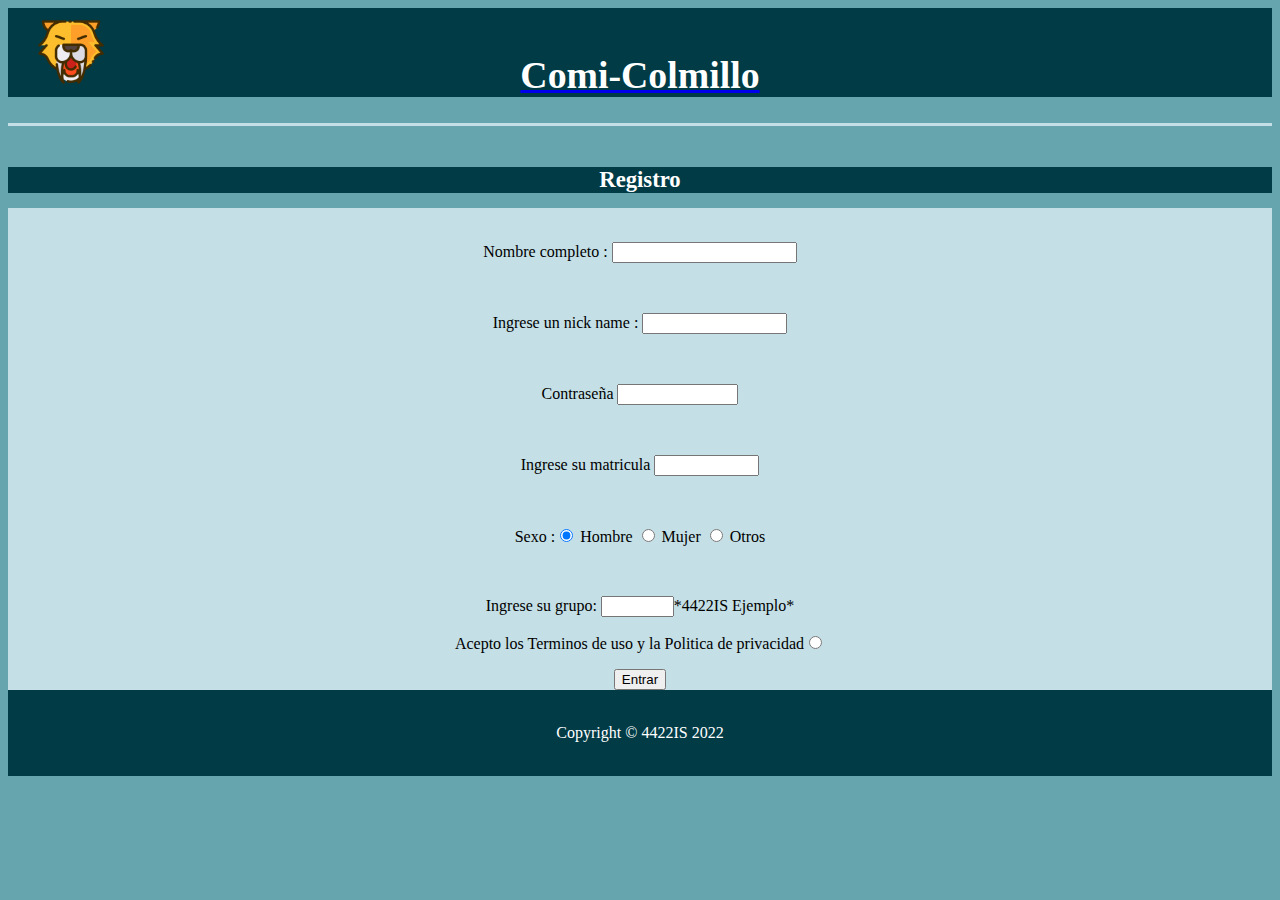
<file: index.html>
<!DOCTYPE html>
<html lang="en">

<head>
    <meta charset="UTF-8">
    <meta http-equiv="X-UA-Compatible" content="IE=edge">
    <meta name="viewport" content="width=device-width, initial-scale=1.0">
    <title>Document</title>
</head>

<body bgcolor="#66A5AD">
    <div style="background-color:#003B46 ; text-align:center; font-size: 0.5cm;">

        <a href="principal.html">
            <img src="recursos/imagenes/tecatillo.png" alt="" style="width: 7%; margin-left: -90%;">
            <h1 style="color: white; margin-top: -3.8%;">Comi-Colmillo</h1>
        </a>
    </div>
    <hr size="3" color="#c4dfe6">
    <br>
    <div style="background-color: #003B46; text-align:center; font-size: 0.3cm;">
        <h1 style="color: white;">Registro</h1>

    </div> 

    <div style="background-color: #c4dfe6; text-align: center;">
        <br>
        <p>Nombre completo : <input type="text" name="nombre" value="" size="" id="nombre"></p>
        <br>
        <p>Ingrese un nick name : <input type="text" name="nombre" value="" size="15" min="4" id="nick-Name" /></p>
        <br>
        <p>Contraseña <input type="password" name="contrasena" value="" size="12" min="6" id="Contra" /></p>
        <br>
        <p>Ingrese su matricula <input type="password" name="matricula" size="10" value="" id="matricula" /></p>
        <br>

        <p>Sexo :<input type="radio" name="sexo" value="hombre" checked="checked" id="1" /> Hombre
            <input type="radio" name="sexo" value="mujer" id="2" /> Mujer
            <input type="radio" name="sexo" value="Otros" id="3" /> Otros
        </p>
        <br>
        <p>Ingrese su grupo: <input type="text" name="carrera" value="" size="6" id="grupo" spellcheck="true">*4422IS Ejemplo* </p>

        <p>Acepto los Terminos de uso y la Politica de privacidad<input type="radio" name="Terminos" value=" false"
                id="terminosDeUso"></p>

        <div style="text-align: center; size: 10%;">
            <a href="home.html">
                <button id="btnentrar" name="Entrar" >Entrar</button>
               
            </a>

            <br>
        </div>

    </div>
    <div style="background-color:#003B46 ; text-align: center;">
        <div>
            <br>
            <p style="color:white">Copyright &copy; 4422IS 2022</p>
            <br>
        </div>
    </div>

</body>
<script src="js/funciones.js"></script>
</html>
</file>
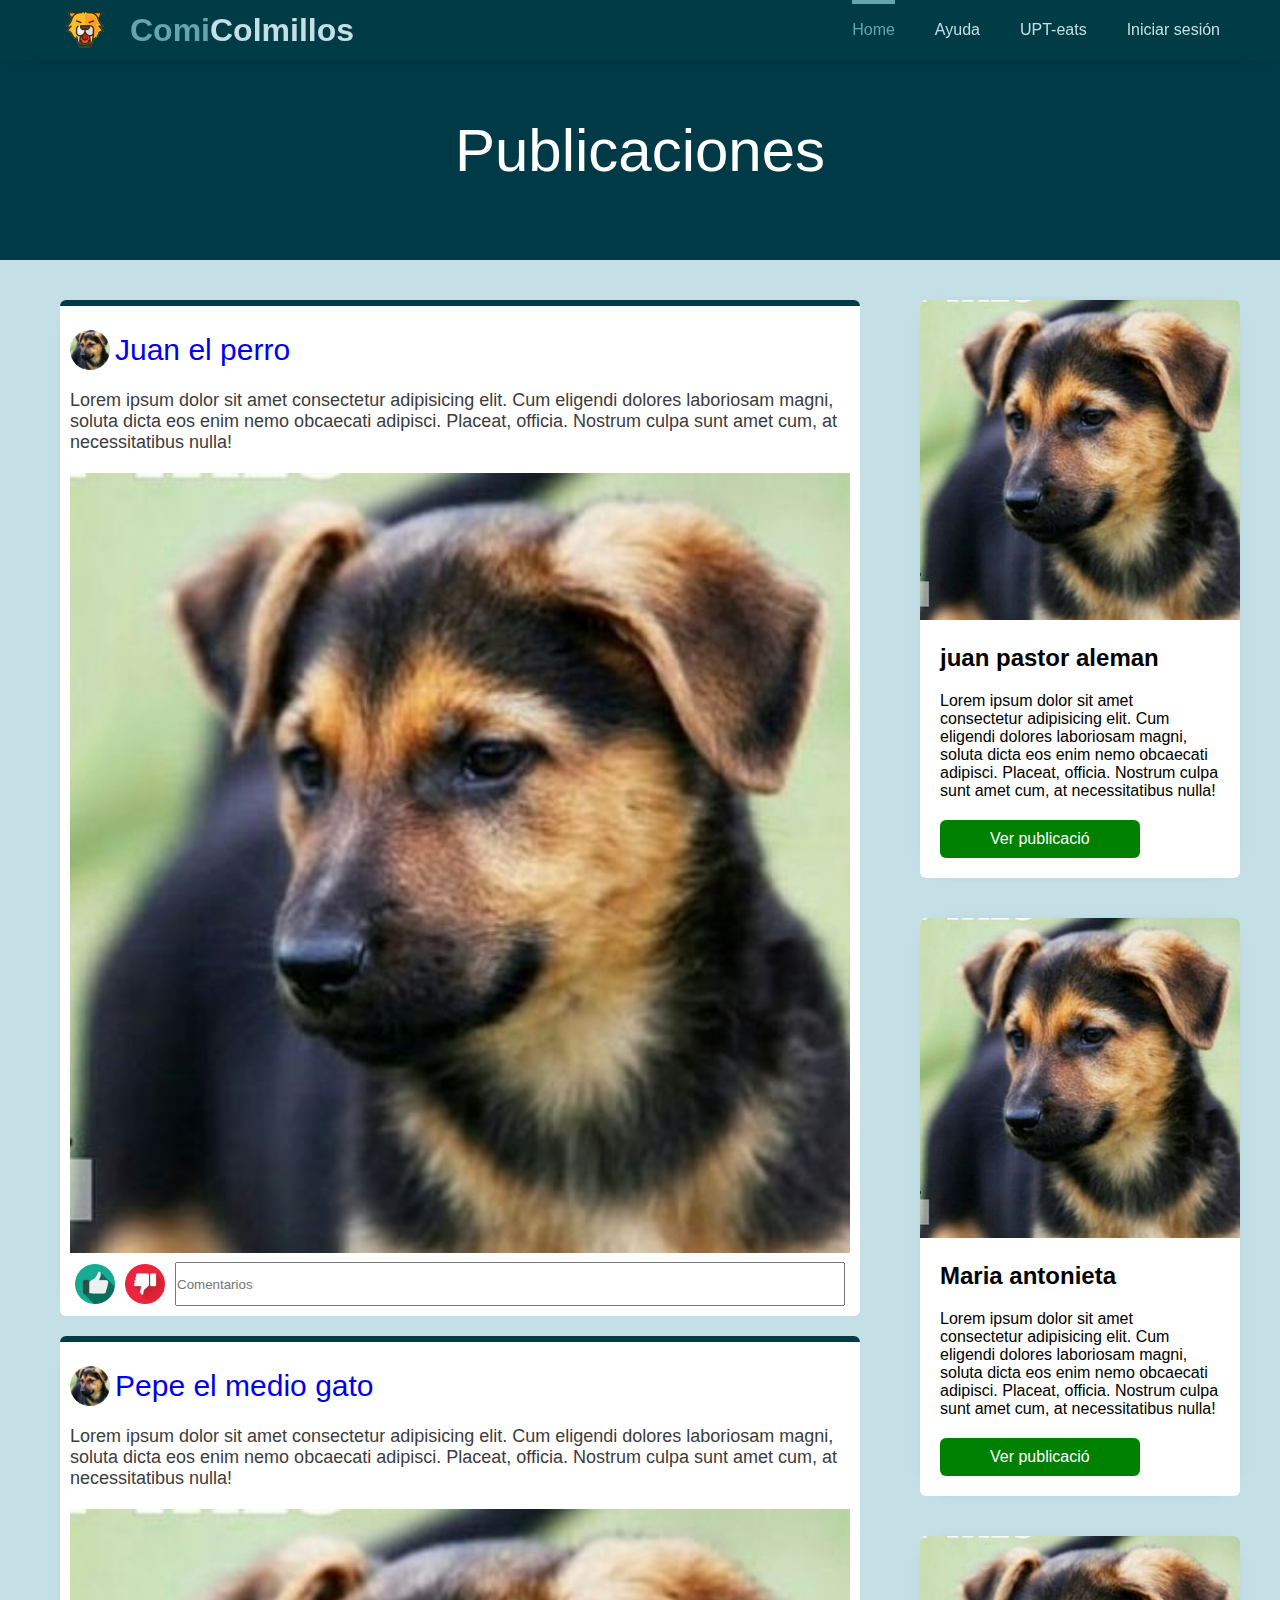
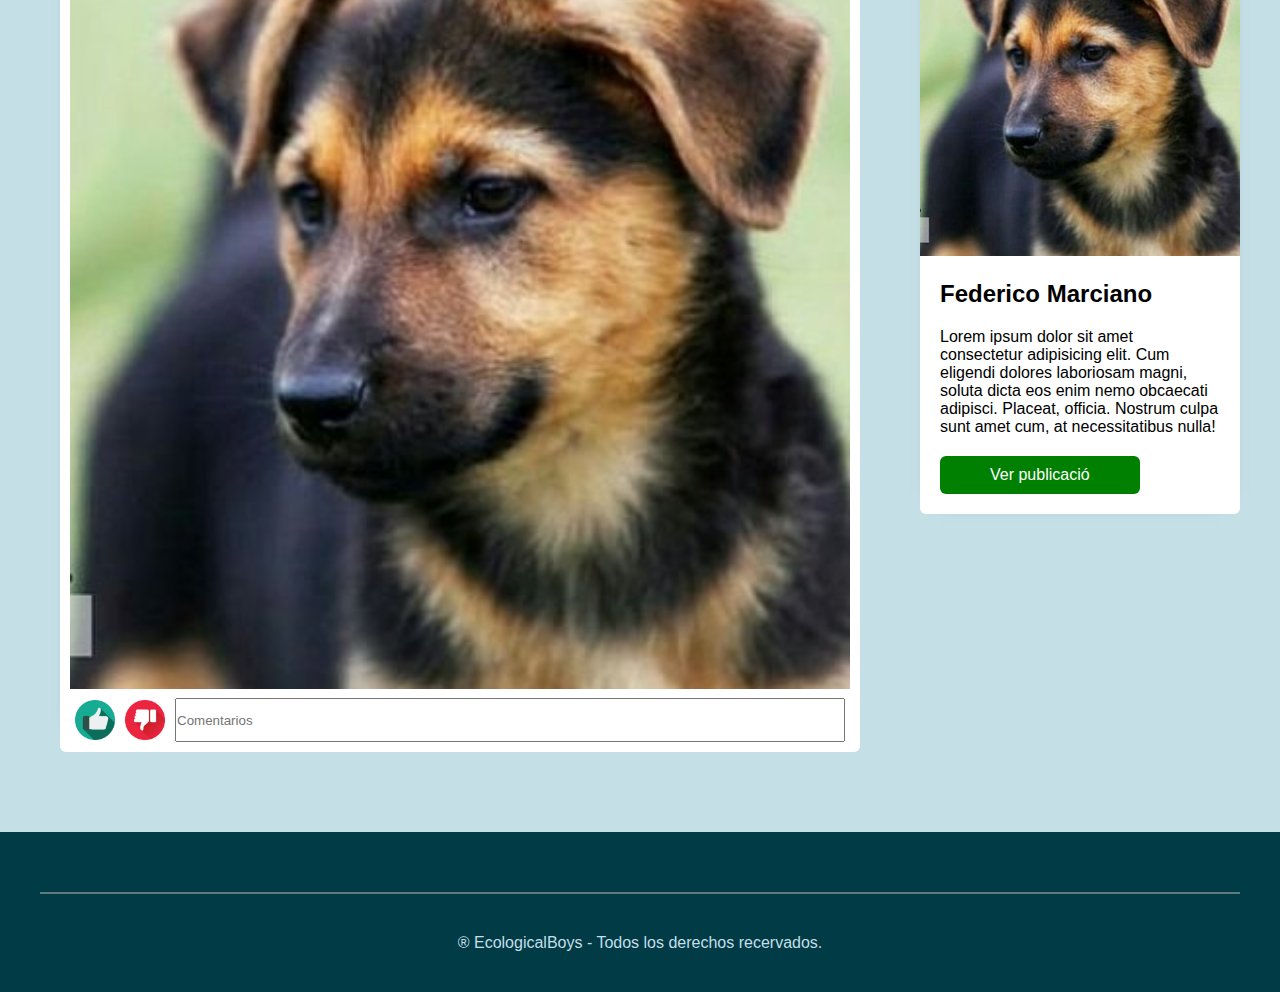
<file: publicaciones/index.html>
<!DOCTYPE html>
<html lang="en">
    <head>
        <meta charset="UTF-8">
        <meta http-equiv="X-UA-Compatible" content="IE=edge">
        <meta name="viewport" content="width=device-width, initial-scale=1.0">
        <link rel="stylesheet" href="style/styles.css">
        <title>ComiColmillos</title>
    </head>
    <body>
        <main>
            <!--Encabezado-->
            <header>
                <div class="encabezado">  
                    <div class="logo">  
                        <img class="imglogo" src="assets/logo.png" alt="">        
                        <a href="index.html"><h1>Comi<b>Colmillos</b></h1></a>
                    </div>       
                    <div class="menu" id="aparecerMenu">       
                        <nav>
                            <ul>
                                <li class="seleccion">
                                    <a class="textoSeleccion" href="index.html">Home</a>
                                </li>        
                                <li>
                                    <a href="ayuda.html">Ayuda</a>
                                </li>        
                                <li>
                                    <a href="eats.html">UPT-eats</a>
                                </li>                               
                                <li>
                                    <a href="login.html">Iniciar sesión</a>
                                </li>        
                            </ul>
                        </nav>       
                    </div>
                </div>
                <div id="iconoMenu">
                    <i class="fa-solid fa-bars"></i>
                </div>
            </header>            
            <!--Portada-->
            <div class="portada">
                <div class="info">
                    <h1>Publicaciones</h1>
                </div>
            </div>
            <!--Publicaciones-->
            <div class="publicaciones">
                <section>
                    <article>
                        <div class="publicacion">
                            <a class="perfil" href="#">
                                <img class="fotoperfil" src="assets/X4BUBLBf_400x400.jpg" alt="">
                                <h2>Juan el perro</h2>
                            </a>
                            <p>Lorem ipsum dolor sit amet consectetur adipisicing elit. Cum eligendi dolores 
                                laboriosam magni, soluta dicta eos enim nemo obcaecati adipisci. Placeat, officia. 
                                Nostrum culpa sunt amet cum, at necessitatibus nulla!</p>
                            <img src="assets/X4BUBLBf_400x400.jpg" alt="">
                            <div class="reaccion">
                                <img class="like" onclick="like()" src="assets/like.png" alt="">
                                <img class="like" onclick="dislike()" src="assets/dislike.png" alt="">
                                <input type="text" placeholder="Comentarios">
                            </div>
                        </div>
                    </article>
                    <article>
                        <div class="publicacion">
                            <a class="perfil" href="#">
                                <img class="fotoperfil" src="assets/X4BUBLBf_400x400.jpg" alt="">
                                <h2>Pepe el medio gato</h2>
                            </a>
                            <p>Lorem ipsum dolor sit amet consectetur adipisicing elit. Cum eligendi dolores 
                                laboriosam magni, soluta dicta eos enim nemo obcaecati adipisci. Placeat, officia. 
                                Nostrum culpa sunt amet cum, at necessitatibus nulla!</p>
                            <img src="assets/X4BUBLBf_400x400.jpg" alt="">
                            <div class="reaccion">
                                <img class="like" onclick="like()" src="assets/like.png" alt="">
                                <img class="like" onclick="dislike()" src="assets/dislike.png" alt="">
                                <input type="text" placeholder="Comentarios">
                            </div>
                        </div>
                    </article>
                </section>
                <!--Relacionados-->
                <div class="relacionados"> 
                    <aside>
                        <img src="assets/X4BUBLBf_400x400.jpg" alt="">
                        <h2>juan pastor aleman</h2>
                        <p>Lorem ipsum dolor sit amet consectetur adipisicing elit. Cum eligendi dolores 
                            laboriosam magni, soluta dicta eos enim nemo obcaecati adipisci. Placeat, officia. 
                            Nostrum culpa sunt amet cum, at necessitatibus nulla!</p>
                        <a href="#"><button>Ver publicació</button></a>
                        
                    </aside>

                    <aside>
                        <img src="assets/X4BUBLBf_400x400.jpg" alt="">
                        <h2>Maria antonieta</h2>
                        <p>Lorem ipsum dolor sit amet consectetur adipisicing elit. Cum eligendi dolores 
                            laboriosam magni, soluta dicta eos enim nemo obcaecati adipisci. Placeat, officia. 
                            Nostrum culpa sunt amet cum, at necessitatibus nulla!</p>
                        <a href="#"><button>Ver publicació</button></a>
                        
                    </aside>

                    <aside>
                        <img src="assets/X4BUBLBf_400x400.jpg" alt="">
                        <h2>Federico Marciano</h2>
                        <p>Lorem ipsum dolor sit amet consectetur adipisicing elit. Cum eligendi dolores 
                            laboriosam magni, soluta dicta eos enim nemo obcaecati adipisci. Placeat, officia. 
                            Nostrum culpa sunt amet cum, at necessitatibus nulla!</p>
                        <a href="#"><button>Ver publicació</button></a>
                        
                    </aside>
                </div>
            </div>
            <!--Pie de página-->
            <div class="piePagina">
                <footer>
                    <hr>
                    <h4>® EcologicalBoys - Todos los derechos recervados.</h4>
                </footer>
            </div>
        </main>
        <script>
            function like(){
                alert("diste like");
            }
            function dislike(){
                alert("diste dislike");
            }
        </script>
    </body>
</html>
</file>
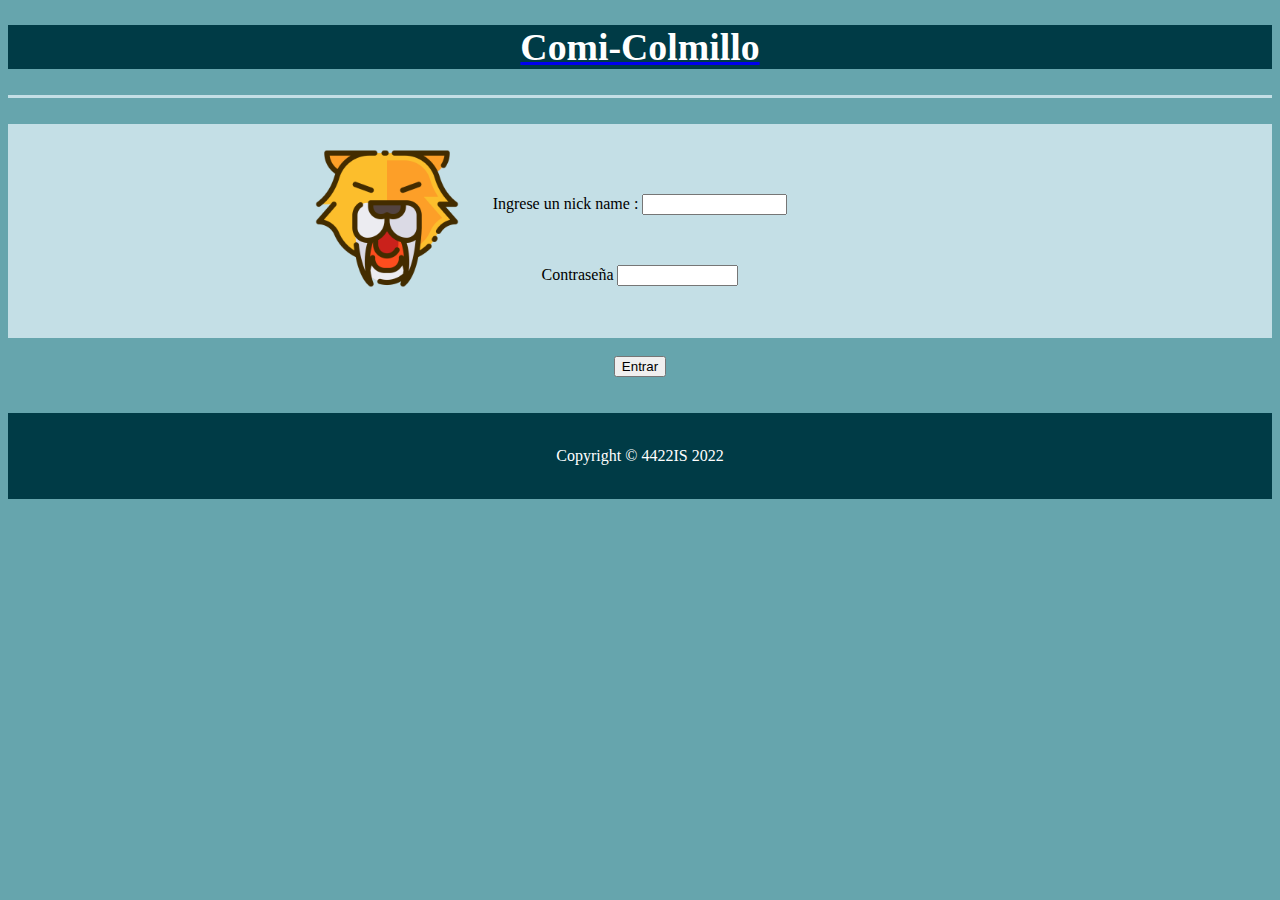
<file: iniciar_secion.html>
<!DOCTYPE html>
<html lang="en">

<head>
    <meta charset="UTF-8">
    <meta http-equiv="X-UA-Compatible" content="IE=edge">
    <meta name="viewport" content="width=device-width, initial-scale=1.0">
    <title>Document</title>
</head>

<body bgcolor="#66A5AD">
    <div style="background-color:#003B46 ; text-align:center; font-size: 0.5cm;">
        <a href="principal.html">
            <h1 style="color: white;">Comi-Colmillo</h1>

        </a>

    </div>
    <hr size="3" color="#c4dfe6">
    <br>
    <div style="background-color: #c4dfe6; text-align: center;">
        <div style=" margin-right: 40%;">
            <img src="recursos/imagenes/tecatillo.png" alt="" style="width: 25%;">
        </div>
        <div style="margin-top: -11%;">
            <p>Ingrese un nick name : <input type="text" name="nombre" value="" size="15" min="4" id="NN"/></p>
            <br>
            <p>Contraseña <input type="password" name="contrasena" value="" size="12" min="6" id="Con" /></p>
            <br>
            <br>
        </div>

    </div>
    <br>
    <div style="text-align: center; size: 10%;">
        <a href="home.html">
            <input type="button" name="buscar" value="Entrar" id="bEntrar" />
        </a>

        <br>

    </div>
    <br>
    <br>
    <div style="background-color:#003B46 ; text-align: center;">
        <div>
            <br>
            <p style="color:white">Copyright &copy; 4422IS 2022</p>
            <br>
        </div>
    </div>
</body>
<script src="js/funciones.js"></script>

</html>
</file>
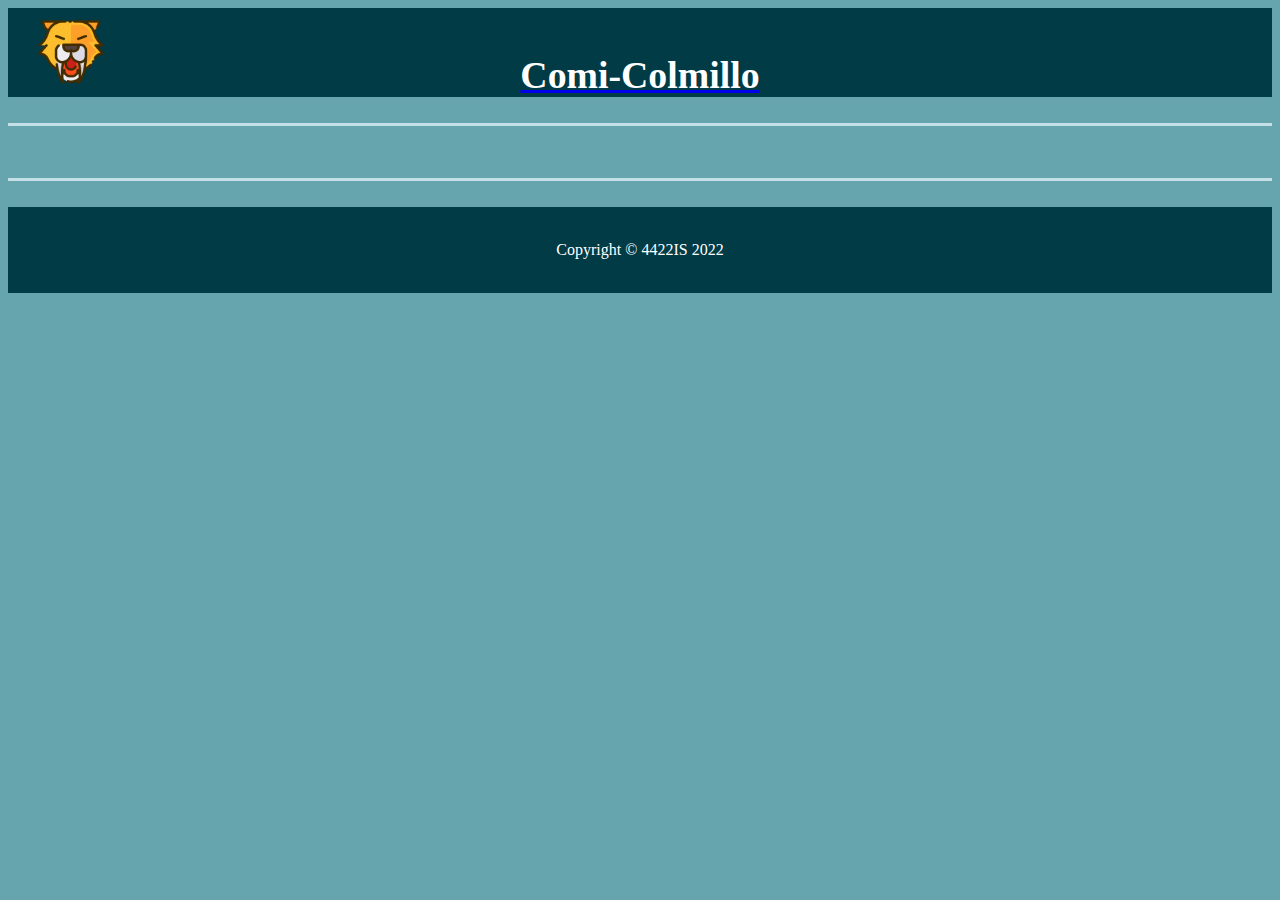
<file: perfil_uptayuda.html>
<!DOCTYPE html>
<html lang="en">

<head>
    <meta charset="UTF-8">
    <meta http-equiv="X-UA-Compatible" content="IE=edge">
    <meta name="viewport" content="width=device-width, initial-scale=1.0">
    <title>Document</title>
</head>

<body bgcolor="#66A5AD">
    <div style="background-color:#003B46 ; text-align:center; font-size: 0.5cm;">
        <a href="home.html">
            <img src="recursos/imagenes/tecatillo.png" alt="" style="width: 7%; margin-left: -90%;">
            <h1 style="color: white; margin-top: -3.8%;">Comi-Colmillo</h1>
        </a>
    </div>

    </div>
    <hr size="3" color="#c4dfe6">
    <br>
    <br>
    <div style="width: 10%;">
       

    </div>
    


    <hr size="3" color="#c4dfe6">
    <br>
    <div style="background-color:#003B46 ; text-align: center;">
        <div>
            <br>
            <p style="color:white">Copyright &copy; 4422IS 2022</p>
            <br>
        </div>
    </div>

    <div>

    </div>
</body>

</html>
</file>
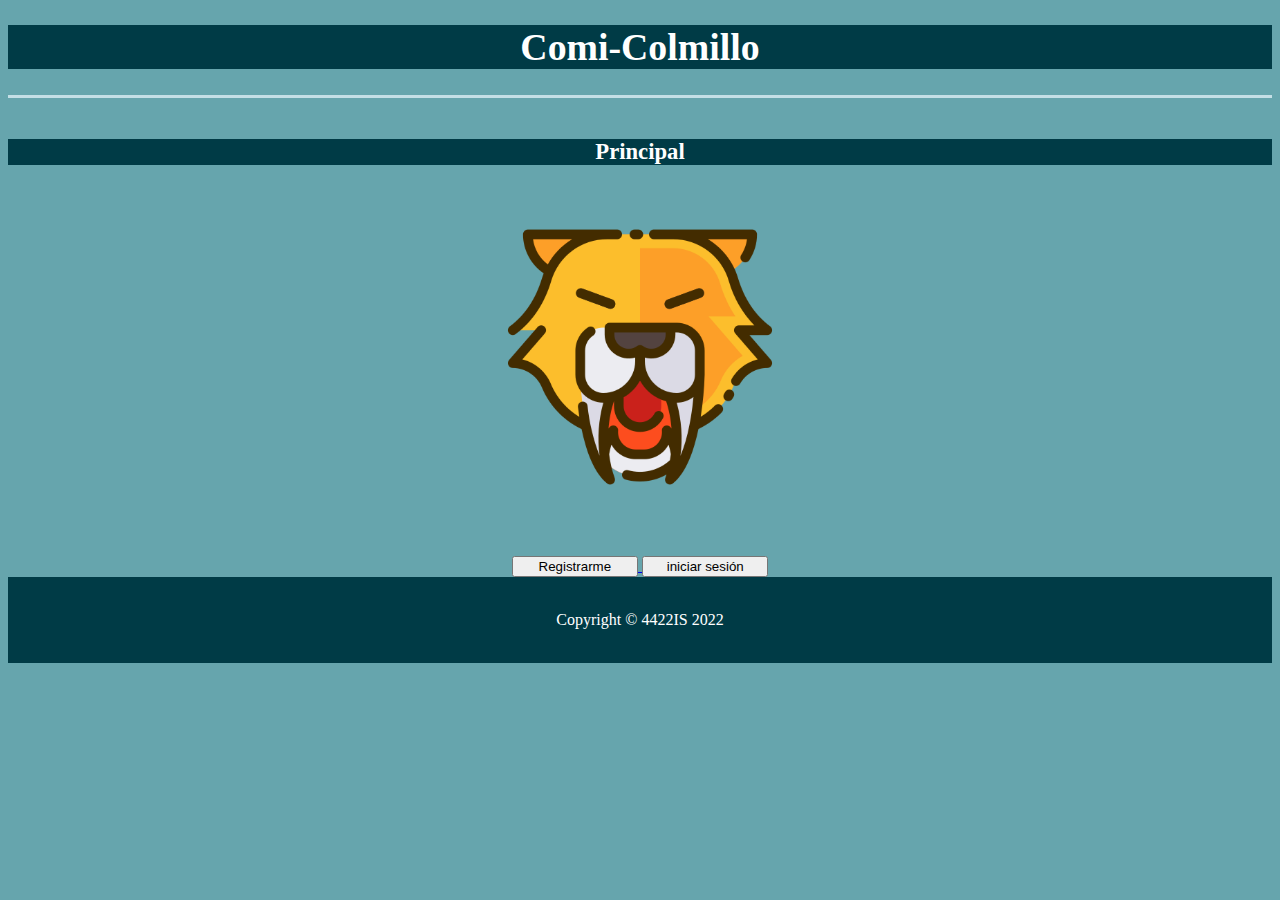
<file: principal.html>
<!DOCTYPE html>
<html lang="en">

<head>
    <meta charset="UTF-8">
    <meta http-equiv="X-UA-Compatible" content="IE=edge">
    <meta name="viewport" content="width=device-width, initial-scale=1.0">
    <title>Document</title>
</head>

<body bgcolor="#66A5AD">
    <div style="background-color:#003B46 ; text-align:center; font-size: 0.5cm;">
        <h1 style="color: white;">Comi-Colmillo</h1>

    </div>
    <hr size="3" color="#c4dfe6">
    <br>
    <div style="background-color: #003B46; text-align:center; font-size: 0.3cm;">
        <h1 style="color: white;">Principal</h1>

    </div>
    <div title="escudo" style="text-align: center; ">
        <img src="recursos/imagenes/tecatillo.png" alt="" title="logotipo" style="width: 28%;">

    </div>


    <div style="text-align: center;">
        <br>
        <a href="index.html">
            <button style="width: 10%;"> Registrarme</button>
        </a>

        <a href="iniciar_secion.html">
            <button style="width: 10%; ">iniciar sesión</button>
        </a>
    </div>
    <div style="background-color:#003B46 ; text-align: center;">
        <div>
            <br>
            <p style="color:white">Copyright &copy; 4422IS 2022</p>
            <br>
        </div>
    </div>
</body>
<script src="js/funciones.js"></script>

</html>
</file>
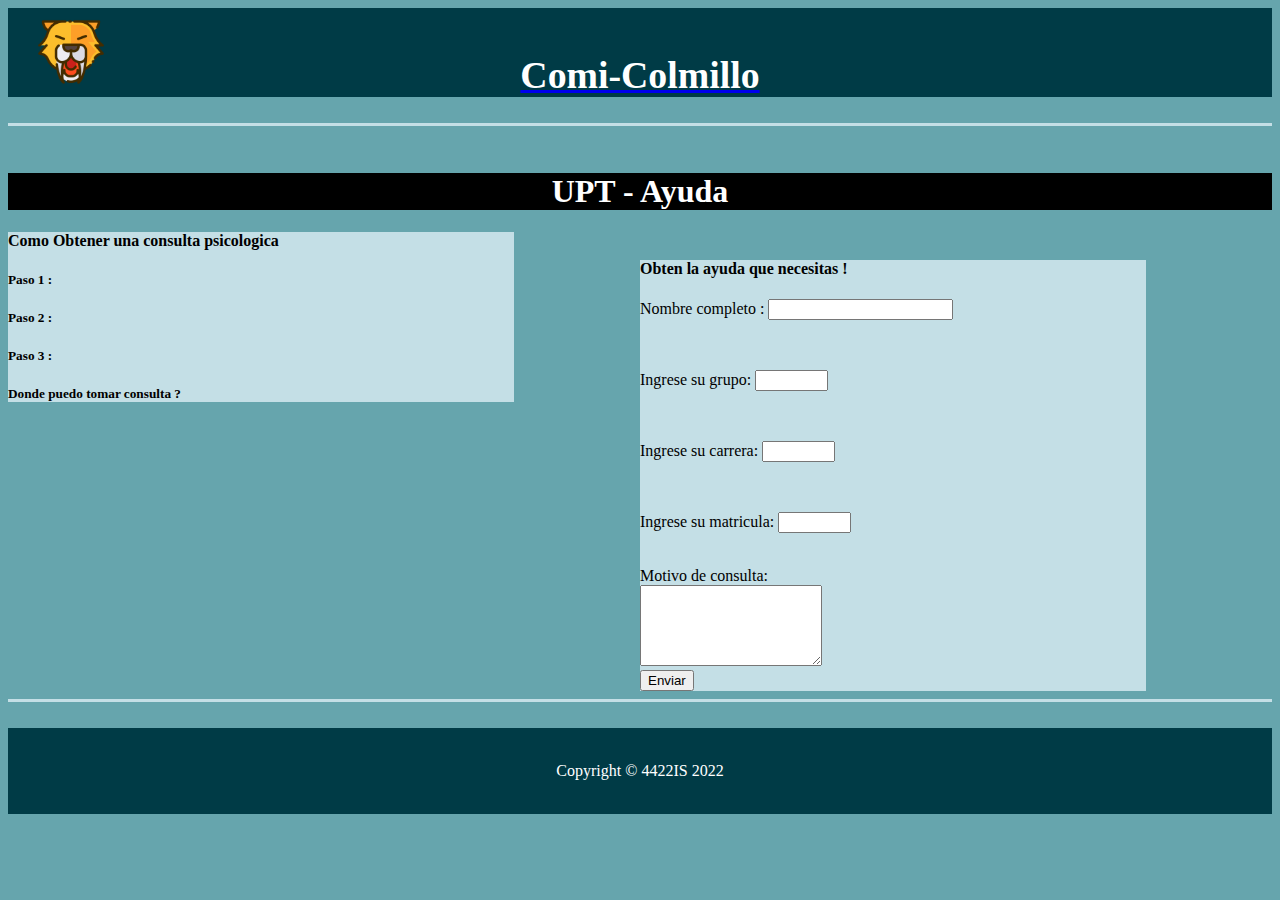
<file: uptayuda.html>
<!DOCTYPE html>
<html lang="en">
<head>
    <meta charset="UTF-8">
    <meta http-equiv="X-UA-Compatible" content="IE=edge">
    <meta name="viewport" content="width=device-width, initial-scale=1.0">
    <title>Document</title>
</head>
<body bgcolor="#66A5AD">
    <div style="background-color:#003B46 ; text-align:center; font-size: 0.5cm;">
        <a href="home.html">
            <img src="recursos/imagenes/tecatillo.png" alt="" style="width: 7%; margin-left: -90%;">
            <h1 style="color: white; margin-top: -3.8%;">Comi-Colmillo</h1>
        </a>
    </div>

    </div>
    <hr size="3" color="#c4dfe6">
    <br>
    <div style="background-color: black; text-align: center;">
        <h1 style="color: white;">UPT - Ayuda</h1>
    </div>

    <div style="background-color: #c4dfe6 ; width: 40%; height: 60%; margin-left: 20 %;">
        <h4>Como Obtener una consulta psicologica </h4>
        <p></p>
        <h5>Paso 1 :</h5>
        <p></p>
        <h5>Paso 2 :</h5>
        <p></p>
        <h5>Paso 3 : </h5>
        <p></p>
        <h5>Donde puedo tomar consulta ?</h5>
        <p></p>

    </div>
    
    <div style="background-color: #c4dfe6 ; width: 40%; height: auto; margin-left: 50%; margin-top: -13%;">
        <h4>Obten la ayuda que necesitas !</h4>
        <p>Nombre completo : <input type="text" name="nombre" value="" size="" id="nombre"></p>
        <br>
        <p>Ingrese su grupo: <input type="text" name="carrera" value="" size="6" id="grupo" spellcheck="true"></p>
        <br>
        <p>Ingrese su carrera: <input type="text" name="carrera" value="" size="6" id="grupo" spellcheck="true"></p>
        <br>
        <p>Ingrese su matricula: <input type="text" name="carrera" value="" size="6" id="grupo" spellcheck="true"></p>
        <br>
        <label for="descripcion">Motivo de consulta:</label> <br />
        <textarea id="descripcion" name="descripcion" cols="20" rows="5"></textarea>
        <br>
        <a href="perfil_uptayuda.html">
            <button style="text-align: right ;">Enviar</button>
        </a>
    


        

    </div>

    <hr size="3" color="#c4dfe6">
    <br>
    <div style="background-color:#003B46 ; text-align: center;">
        <div>
            <br>
            <p style="color:white">Copyright &copy; 4422IS 2022</p>
            <br>
        </div>
    </div>

    <div>
        
    </div>
</body>
</html>
</file>
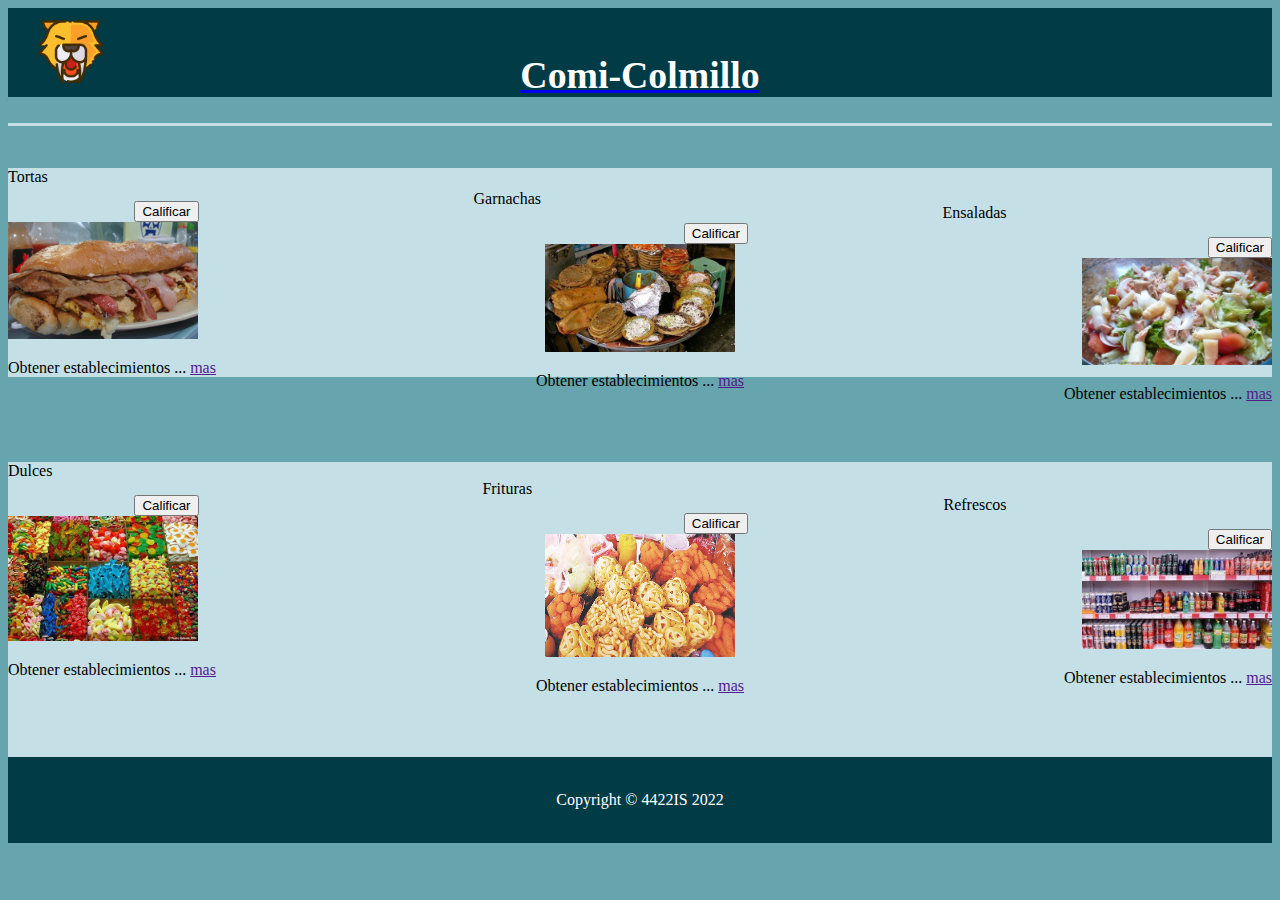
<file: upteats.html>
<!DOCTYPE html>
<html lang="en">

<head>
    <meta charset="UTF-8">
    <meta http-equiv="X-UA-Compatible" content="IE=edge">
    <meta name="viewport" content="width=device-width, initial-scale=1.0">
    <title>Document</title>
</head>

<body bgcolor="#66A5AD">

    <div style="background-color:#003B46 ; text-align:center; font-size: 0.5cm;">
        <a href="home.html">
            <img src="recursos/imagenes/tecatillo.png" alt="" style="width: 7%; margin-left: -90%;">
            <h1 style="color: white; margin-top: -3.8%;">Comi-Colmillo</h1>
        </a>
    </div>


    <hr size="3" color="#c4dfe6">
    <br>
    <!---tortas!--->

    <div style="text-align: left; background-color: #c4dfe6;">
        <div title="reacciones">

            <div style="margin-right: 21%;">
                <p style="left: 10%;">Tortas</p>

            </div>
            <button style="margin-left: 10%; margin-top: -4.1%;">Calificar</button>

        </div>

        <img src="recursos/imagenes/tortas.jpg" alt="" style="width: 15%;">

        <div style="text-align: left;">
            <p style="left: -10%;">
                Obtener establecimientos ...
                <a href="">mas</a>
            </p>

        </div>

    </div>
    <!---garnachas!--->

    <div style="text-align: center; margin-top: -16%;">
        <div>
            <div style="margin-right: 21%;">
                <p style="left: 10%;">Garnachas</p>

            </div>
            <button style="margin-right: -12%; margin-top: -4.1%;">Calificar</button>
            <div style="margin-right: 21%;">


            </div>
            <img src="recursos/imagenes/garnachas.jpg" alt="" style="width: 15%;">
            <div style="text-align: center;">
                <p style="left: -10%;">
                    Obtener establecimientos ...
                    <a href="">mas</a>
                </p>

            </div>
        </div>
        <!---ensaladas!--->

        <div style="text-align: right; margin-top: -16%;">
            <div>
                <div style="margin-right: 21%;">
                    <p style="left: 10%;">Ensaladas</p>

                </div>
                <button style="margin-left: -15%; margin-top: -4.1%;">Calificar</button>
                <div style="margin-right: 21%;">


                </div>
                <img src="recursos/imagenes/ensaladas.jpg" alt="" style="width: 15%;">
              

            </div>
            <div style="text-align: right;">
                <p style="left: -10%;">
                    Obtener establecimientos ...
                    <a href="">mas</a>
                </p>

            </div>


        </div>

        <br>

        <div>
            <div style="text-align: left; background-color: #c4dfe6;">
                <div title="">
                    <!---Dulces!--->

                    <div style="margin-right: 21%;  margin-top: 2%;">
                        <p style="left: 10%;">Dulces</p>
                    </div>
                    <button style="margin-left: 10%; margin-top: -4.1%;">Calificar</button>
                    <div style="margin-right: 21%;">
                    </div>
                    <img src="recursos/imagenes/dulces.jpg" alt="" style="width: 15%;">
                    <div style="text-align: left;">
                        <p style="left: -10%;">
                            Obtener establecimientos ...
                            <a href="">mas</a>
                        </p>

                    </div>
                    
                </div>
                <!---Chettos!--->

                <div style="text-align: center; margin-top:-17%;">
                    <div>
                        <div style="margin-right: 21%;">
                            <p style="left: 10%;">Frituras</p>

                        </div>
                        <button style="margin-right: -12%; margin-top: -4.1%; ">Calificar</button>
                        <div style="margin-right: 21%;">


                        </div>
                        <img src="recursos/imagenes/frituras.jpg" alt="" style="width: 15%;">
                        <div style="text-align: center;">
                            <p style="left: -10%;">
                                Obtener establecimientos ...
                                <a href="">mas</a>
                            </p>

                        </div>
                        

                        
                    </div>

                    <!---Refrecos!--->
                    <div style="text-align: right; margin-top: -17%; ">
                        <div>
                            <div style="margin-right: 21%;">
                                <p style="left: 10%;">Refrescos</p>

                            </div>
                            <button style="margin-left: -15%; margin-top: -4.1%; ">Calificar</button>
                            <div style="margin-right: 20%;">


                            </div>
                            <img src="recursos/imagenes/refrescs.jpg" alt="" style="width: 15%;">
                        </div>
                        <div style="text-align: right;">
                            <p style="right: -50%;">
                                Obtener establecimientos ...
                                <a href="">mas</a>
                            </p>

                        </div>


                    </div>
                    <br>
                    <br>
                    <br>
                    <div style="background-color:#003B46 ; text-align: center;">
                        <div>
                            <br>
                            <p style="color:white">Copyright &copy; 4422IS 2022</p>
                            <br>
                        </div>
                    </div>
                </div>

</body>

</html>
</file>
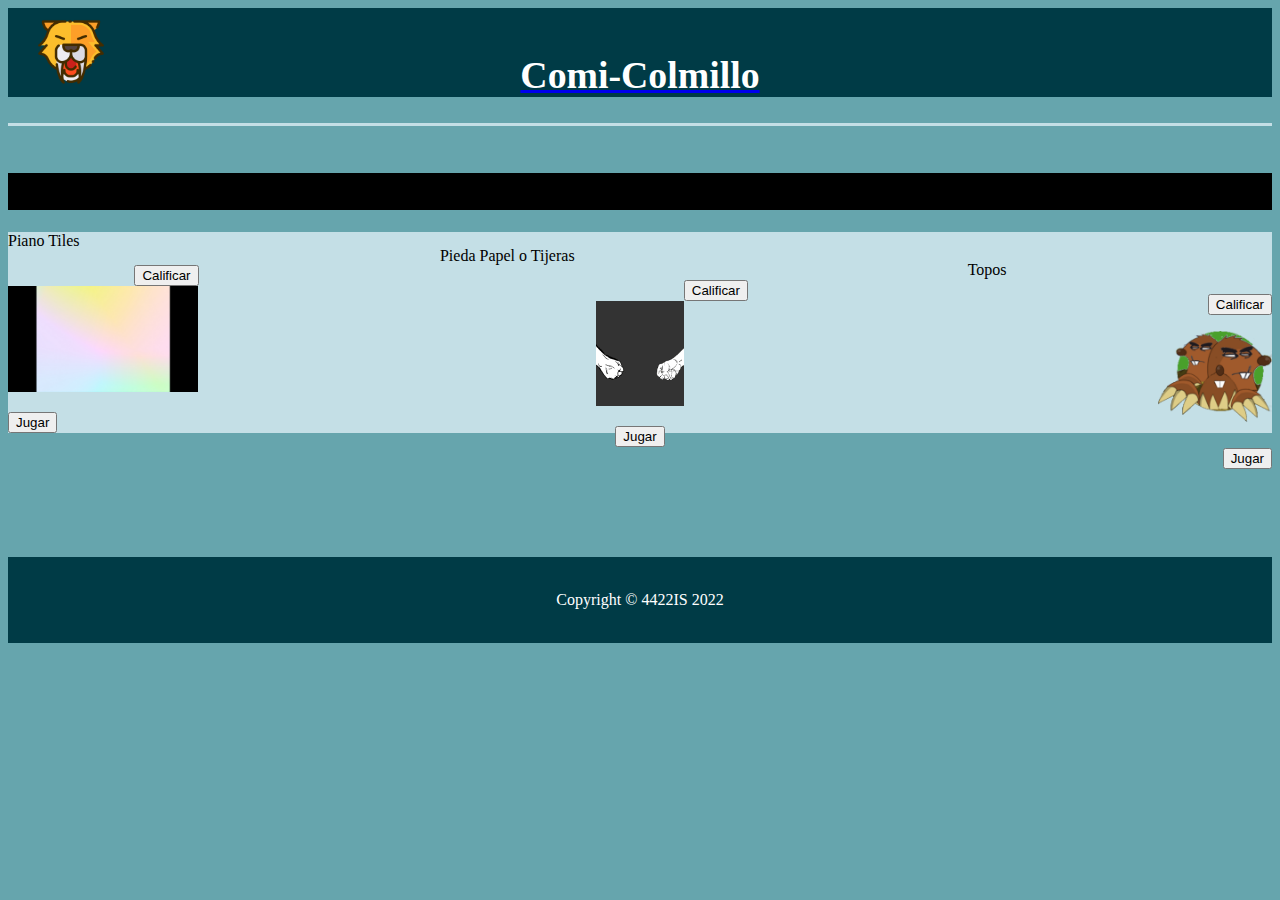
<file: uptjuegos.html>
<!DOCTYPE html>
<html lang="en">

<head>
    <meta charset="UTF-8">
    <meta http-equiv="X-UA-Compatible" content="IE=edge">
    <meta name="viewport" content="width=device-width, initial-scale=1.0">
    <title>Document</title>
</head>

<body bgcolor="#66A5AD">
    <div style="background-color:#003B46 ; text-align:center; font-size: 0.5cm;">
        <a href="home.html">
            <img src="recursos/imagenes/tecatillo.png" alt="" style="width: 7%; margin-left: -90%;">
            <h1 style="color: white; margin-top: -3.8%;">Comi-Colmillo</h1>
        </a>
    </div>

    </div>
    <hr size="3" color="#c4dfe6">
    <br>
    <div style="background-color: black;">
        <h1>uptjuegos</h1>
    </div>

    
    <div style="text-align: left; background-color: #c4dfe6;">
        <div title="reacciones">

            <div style="margin-right: 21%;">
                <p style="left: 10%;">Piano Tiles</p>

            </div>
            <button style="margin-left: 10%; margin-top: -4.1%;">Calificar</button>

        </div>

        <img src="recursos/piano/img/Piano.png" alt="" style="width: 15%;">

        <div style="text-align: left;">
            <p style="left: -10%;">
                
                <a href="recursos/piano/index2.html">
                    <button style="text-align: left;">Jugar</button>
                </a>
            </p>

        </div>

    </div>
    <!---garnachas!--->

    <div style="text-align: center; margin-top: -16%;">
        <div>
            <div style="margin-right: 21%;">
                <p style="left: 10%;">Pieda Papel o Tijeras</p>

            </div>
            <button style="margin-right: -12%; margin-top: -4.1%;">Calificar</button>
            <div style="margin-right: 21%;">


            </div>
            <img src="recursos/Piedra_Papel_Tijera/Recursos/giphy (50).gif" alt="" style="width: 7%;">
            <div style="text-align: center;">
                <p style="left: -10%;">
                    <a href="recursos/Piedra_Papel_Tijera/index.html">
                        <button style="text-align: center;">Jugar</button>
                    </a>
                </p>

            </div>
        </div>
        <!---ensaladas!--->

        <div style="text-align: right; margin-top: -16%;">
            <div>
                <div style="margin-right: 21%;">
                    <p style="left: 10%;">Topos</p>

                </div>
                <button style="margin-left: -15%; margin-top: -10.1%;">Calificar</button>
                <div style="margin-right: 21%;">


                </div>
                <img src="recursos/TopoMan/img/topito.png" alt="" style="width: 9%;">
              

            </div>
            <div style="text-align: right;">
                <p style="left: -10%;">
                    
                    <a href="recursos/TopoMan/index.html">
                        <button>Jugar</button>
                    </a>
                </p>

            </div>


        </div>

        <br>

      
                    <br>
                    <br>
                    <br>
                    <div style="background-color:#003B46 ; text-align: center;">
                        <div>
                            <br>
                            <p style="color:white">Copyright &copy; 4422IS 2022</p>
                            <br>
                        </div>
                    </div>
                </div>


</body>

</html>
</file>
<file: publicaciones/style/styles.css>
/*Encabezado*/
*{
    margin: 0;
    padding: 0;
    box-sizing: 0;
    text-decoration: none;
    font-family: sans-serif;
}

body{
    background-color: #c4dfe6;
}

header{
    position: fixed;
    top: 0;
    left: 0;
    width: 100%;
    height: 60px;
    background: #003B46;
    box-shadow: 0 4px 25px -22px black;
    z-index: 2;
}

.encabezado{
    max-width: 1200px;
    margin: auto;
    display: flex;
    justify-content: space-between;
}

.logo{
    height: 60px;
    display: flex;
    justify-content: center;
    align-items: center;
}

.logo h1{
    color: #66a5ad
}

.logo h1 b{
    color: #c4dfe6
}

.imglogo{
    margin: 0px 20px 0px 20px;
    height: 50px;
    width: 50px;
}

.menu{
    height: 60px;
}

.menu nav{
    height: 100%;
}

.menu nav ul{
    height: 100%;
    display: flex;
    list-style: none;
}

.menu nav ul li{
    height: 100%;
    margin: 0px 20px;
    display: flex;
    justify-content: center;
    align-items: center;
    position: relative;
}

.seleccion:before{
    content: ' ';
    width: 100%;
    height: 4px;
    background: #66a5ad;
    position: absolute;
    top: 0;
    left: 0;
}

.menu ul li a{
    color: #c4dfe6;
    transition: color 300ms;
}

.menu ul li a:hover{
    color: #66a5ad;
}

.menu .textoSeleccion{
    color: #66a5ad;
}

#iconoMenu{
    width: 40px;
    height: 40px;
    position: absolute;
    right: 20px;
    top: 10px;
    font-size: 20px;
    background: #003b46;
    border-radius: 100%;
    color: #66a5ad;
    display: none;
    justify-content: center;
    align-items: center;
    cursor: pointer;
}

#iconoMenu:hover{
    opacity: 0.8;
}


/*Portada*/
.portada{
    width: 100%;
    height: 200px;
    position: relative;
    margin-top: 60px;
    background-color: #003B46;
    background-position: center;
    background-size: cover;
    background-repeat: no-repeat;
}

.portada::before{
    content: '';
    width: 100%;
    height: 100%;
    background: rgba(0, 59, 70, 0.8);
    position: absolute;
    top: 0;
    left: 0;
}

.info{
    max-width: 800px;
    height: 200px;
    margin: auto;
    display: flex;
    flex-direction: column;
    text-align: center;
    justify-content: center;
    position: relative;
    z-index: 1;
}

.info h1{
    font-size: 60px;
    font-weight: 500;
    color: #fff;
    margin-bottom: 20px;
}

.info p{
    color: #fff;
    font-size: 20px;
    font-weight: 300;
}

/*Publicaciones*/

.publicaciones{
    width: 1200px;
    margin: auto;
    margin-top: 40px;
    display: flex;
    justify-content: center;
}

section{
    width: 100%;
    padding: 0px 20px 20px 20px;
}

article{
    margin-bottom: 20px;
    box-shadow: -10px 0 20px -30px black;
    position: relative;
    border-radius: 6px;
    overflow: hidden;
    background-color: white;

}

article::before{
    content: '';
    width: 100%;
    height: 6px;
    position: absolute;
    top: 0;
    left: 0;
    background: #003B46;
}

article h2{
    margin-top: 20px;
    font-weight: 500;
    font-size: 30px;
    padding-left: 5px;
}

article p{
    margin-top: 20px;
    font-size: 18px;
    color: #3c3c3c;
}


article img{
    width: 100%;
    margin-top: 20px;
}

.publicacion{
    margin: 10px;
}

.perfil{
    display: flex;
    align-items: center;
}

.perfil img{
    width: 40px;
    height: 40px;
    border-radius: 100%;
}

.reaccion{
    padding: 0;
    margin: 0;
    display: flex;
    align-items: center;
}

.like{
    width: 40px;
    height: 40px;
    margin: 5px 5px 0 5px;
    cursor: pointer;
}

.reaccion input{
    margin: 5px 5px 0 5px;
    width: 100%;
    height: 40px;
}

/*Relacionados*/

.relacionados aside{
    width: 320px;
    border-radius: 6px;
    box-shadow: 0 0 20px -20px black;
    overflow: hidden;
    margin-left: 40px;
    margin-bottom: 40px;
    padding-bottom: 20px;
    background-color: white;
}

.relacionados aside img{
    width: 100%;
}

.relacionados aside h2, .relacionados aside p {
    margin-top: 20px;
    padding: 0px 20px;
}

.relacionados aside button{
    margin-top: 20px;
    margin-left: 20px;
    padding: 10px 50px;
    font-size: 16px;
    background: green;
    border: none;
    color: #fff;
    cursor: pointer;
    border-radius: 6px;
}

.relacionados aside button:hover{
    opacity: 0.9;
}

/*Pie de pagina*/

.piePagina{
    width: 100%;
    padding: 40px 0px;
    background: #003B46;
    margin-top: 40px;
}

.piePagina footer{
    max-width: 1200px;
    margin: auto;
}

.piePagina footer hr{
    margin-top: 20px;
    border: none;
    height: 2px;
    background: #c0c0c07a;
}

.piePagina footer h4{
    text-align: center;
    margin-top: 40px;
    color: #c4dfe6;
    font-weight: 500;
}

/*Diseño responsivo*/

@media screen and (max-width: 1220px){
    .encabezado, .articulos .piePagina footer{
        max-width: 1000px;
        padding: 0px 20px;
    }
}

@media screen and (max-width: 1220px){
   .articulos{
        width: 100%;
        flex-direction: column;
   }

   article{
        box-shadow: 0 0 0 0;
   }

   .relacionados{
        display: flex;
        justify-content: center;
   }

   .relacionados aside{
        max-width: all 300px;
        margin: 10px;
   }
}

@media screen and (max-width: 800px){
    .pagina{
        transition: all 300ms;
    }

    .moverPagina{
        transform: translate(150px);
    }

    .menu{
        width: 0px;
        height: 100vh;
        position: fixed;
        top: 60px;
        left: 0;
        background: #fff;
        overflow: hidden;
        box-shadow: 10px 0 20px -25px black ;
        transition: all 300ms;
    }

    .aparecerMenu{
        width: 150px;
        transform: translateX(0px);
    }

    .menu nav ul{
        flex-direction: column;
    }

    .menu nav ul li{
        max-width: 200px;
        height: 50px;
        justify-content: left;
    }

    .seleccion:before{
        width: 0;
    }

    .menu nav ul li a{
        width: 20px;
        color: #858585;

    }

    .relacionados{
        flex-wrap: wrap;
    }

    #iconoMenu{
        display: flex;
    }
}
</file>
